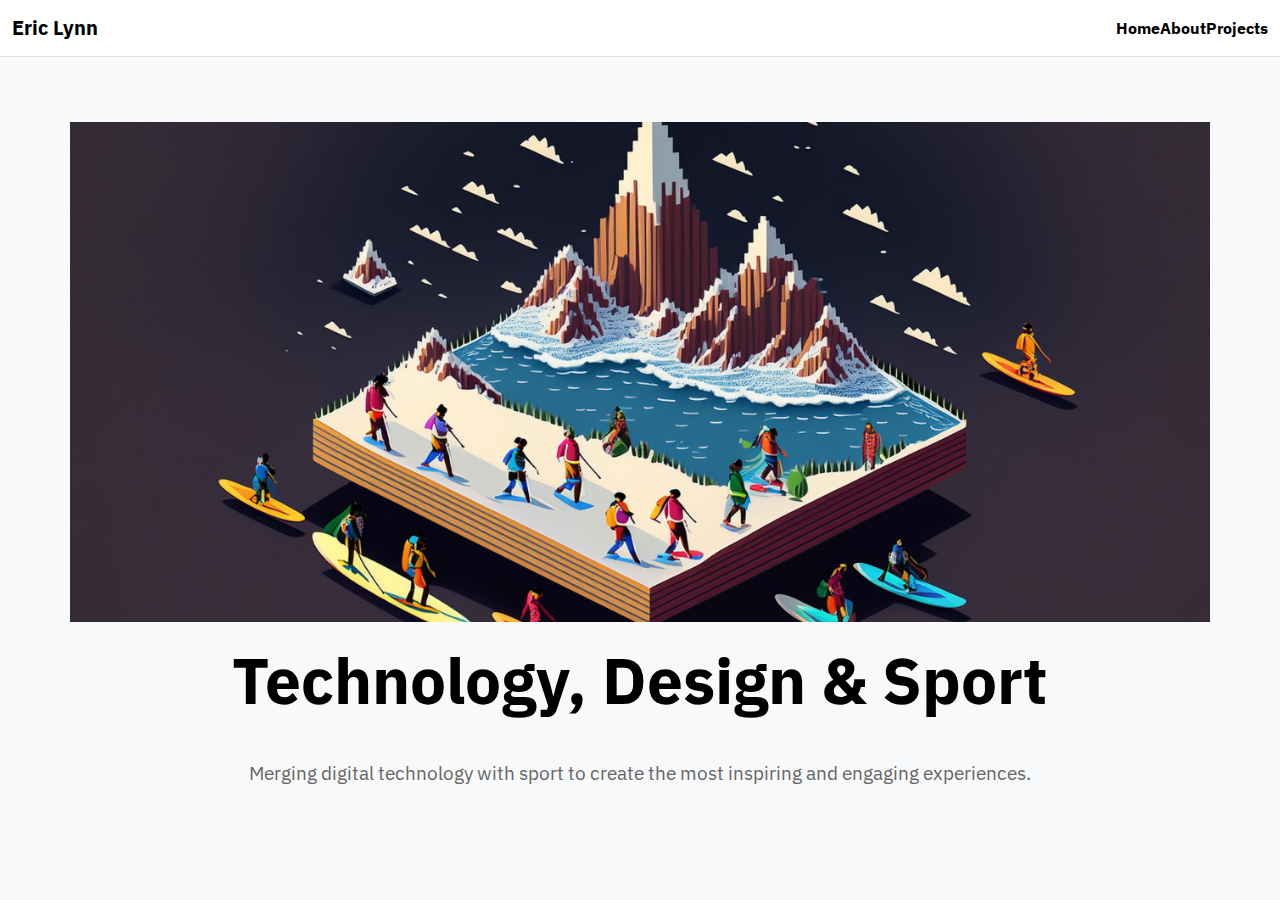
<file: index.html>
<!DOCTYPE html>
<html lang="en">
<head>
    <meta charset="UTF-8">
    <meta name="viewport" content="width=device-width, initial-scale=1.0">
    <title>Home - Eric Lynn</title>
    <link href="https://cdn.jsdelivr.net/npm/bootstrap@5.1.3/dist/css/bootstrap.min.css" rel="stylesheet">
    <link rel="stylesheet" href="css/styles.css">
    <link href="https://fonts.googleapis.com/css2?family=IBM+Plex+Sans:wght@400;500;700;900&display=swap" rel="stylesheet">
</head>
<body>
    <header class="navbar navbar-light bg-white border-bottom">
        <div class="container-fluid">
            <a class="navbar-brand font-weight-bold" href="#">Eric Lynn</a>
            <div class="d-flex">
                <a class="nav-link" href="index.html">Home</a>
                <a class="nav-link" href="about.html">About</a>
                <a class="nav-link" href="projects.html">Projects</a>
            </div>
        </div>
    </header>
    <main class="bg-light">
        <div class="container">
            <div class="row">
                <div class="col-12 px-0">
                    <div class="image-container" style="background-image: url('images/home_image.png');"></div>
                    <div class="content-below-image text-center">
                        <h1 class="headline-spacing">Technology, Design & Sport</h1>
                        <p>Merging digital technology with sport to create the most inspiring and engaging experiences.</p>
                    </div>
                </div>
            </div>
        </div>
    </main>
    <script src="https://cdn.jsdelivr.net/npm/@popperjs/core@2.11.6/dist/umd/popper.min.js"></script>
    <script src="https://cdn.jsdelivr.net/npm/bootstrap@5.1.3/dist/js/bootstrap.min.js"></script>
</body>
</html>
</file>
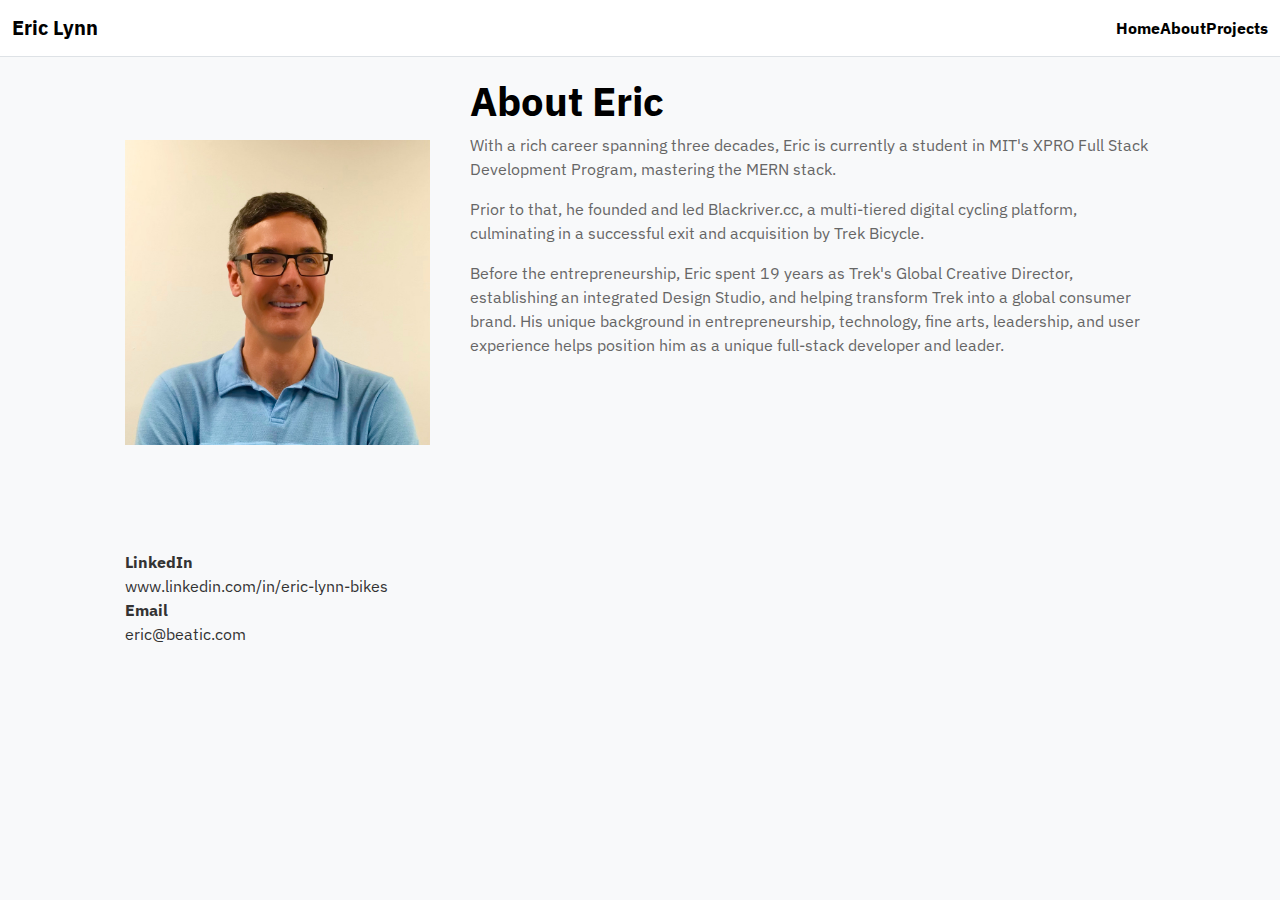
<file: about.html>
<!DOCTYPE html>
<html lang="en">
<head>
    <meta charset="UTF-8">
    <meta name="viewport" content="width=device-width, initial-scale=1.0">
    <title>About - Eric Lynn</title>
    <link href="https://cdn.jsdelivr.net/npm/bootstrap@5.1.3/dist/css/bootstrap.min.css" rel="stylesheet">
    <link rel="stylesheet" href="css/styles.css">
    <link href="https://fonts.googleapis.com/css2?family=IBM+Plex+Sans:wght@400;500;700;900&display=swap" rel="stylesheet">
</head>
<body>
    <header class="navbar navbar-light bg-white border-bottom">
        <div class="container-fluid">
            <a class="navbar-brand font-weight-bold" href="#">Eric Lynn</a>
            <div class="d-flex">
                <a class="nav-link" href="index.html">Home</a>
                <a class="nav-link" href="about.html">About</a>
                <a class="nav-link" href="projects.html">Projects</a>
            </div>
        </div>
    </header>
    <main class="bg-light">
        <div class="container">
            <div class="row">
                <div class="col-md-4 left-column order-1">
                    <img src="images/eric_profile_pic.png" alt="Eric Lynn" class="img-fluid">
                </div>
                <div class="col-md-8 right-column order-2">
                    <h1>About Eric</h1>
                    <p>With a rich career spanning three decades, Eric is currently a student in MIT's XPRO Full Stack Development Program, mastering the MERN stack. </p>
                    <p>Prior to that, he founded and led Blackriver.cc, a multi-tiered digital cycling platform, culminating in a successful exit and acquisition by Trek Bicycle.</p>
                    <p>Before the entrepreneurship, Eric spent 19 years as Trek's Global Creative Director, establishing an integrated Design Studio, and helping transform Trek into a global consumer brand. His unique background in entrepreneurship, technology, fine arts, leadership, and user experience helps position him as a unique full-stack developer and leader.</p>
                </div>
                <div class="col-md-4 left-column order-3 order-md-3">
                    <div class="contact-info">
                        <div><b>LinkedIn</b></div>
                        <div>www.linkedin.com/in/eric-lynn-bikes</div>
                        <div><b>Email</b></div>
                        <div>eric@beatic.com</div>
                    </div>
                </div>
            </div>
        </div>
    </main>
    <script src="https://cdn.jsdelivr.net/npm/@popperjs/core@2.11.6/dist/umd/popper.min.js"></script>
    <script src="https://cdn.jsdelivr.net/npm/bootstrap@5.1.3/dist/js/bootstrap.min.js"></script>
</body>
</html>
</file>
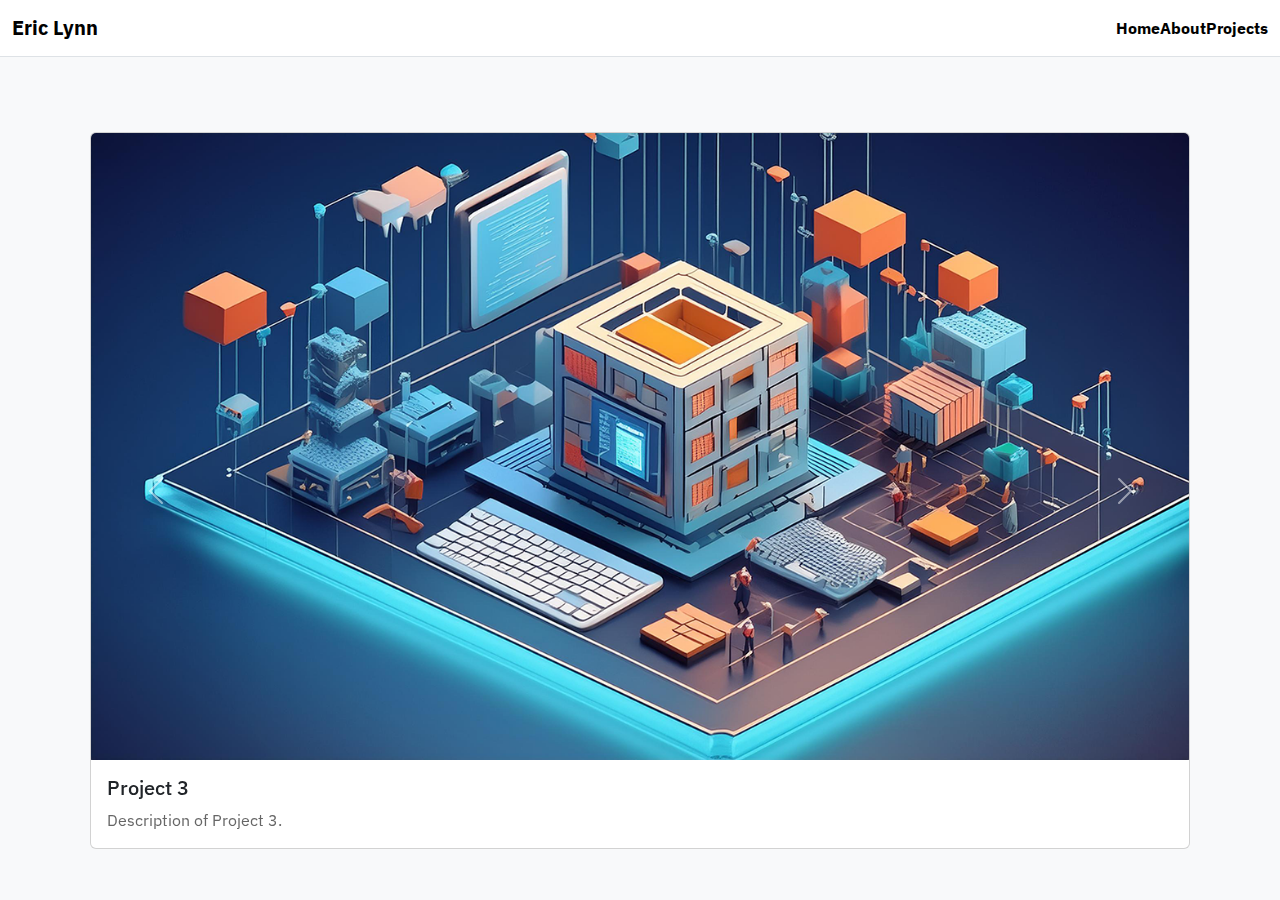
<file: projects.html>
<!DOCTYPE html>
<html lang="en">
<head>
    <meta charset="UTF-8">
    <meta name="viewport" content="width=device-width, initial-scale=1.0">
    <title>Projects - Eric Lynn</title>
    <link href="https://cdn.jsdelivr.net/npm/bootstrap@5.1.3/dist/css/bootstrap.min.css" rel="stylesheet">
    <link rel="stylesheet" href="css/styles.css">
    <link href="https://fonts.googleapis.com/css2?family=IBM+Plex+Sans:wght@400;500;700;900&display=swap" rel="stylesheet">
</head>
<body>
    <header class="navbar navbar-light bg-white border-bottom">
        <div class="container-fluid">
            <a class="navbar-brand font-weight-bold" href="#">Eric Lynn</a>
            <div class="d-flex">
                <a class="nav-link" href="index.html">Home</a>
                <a class="nav-link" href="about.html">About</a>
                <a class="nav-link" href="projects.html">Projects</a>
            </div>
        </div>
    </header>
    <main class="bg-light">
        <div class="container carousel-padding">
            <div class="row">
                <div class="col-12 px-0">
                    <div id="projectsCarousel" class="carousel slide" data-bs-ride="carousel" data-bs-interval="false">
                        <div class="carousel-inner">
                            <div class="carousel-item active">
                                <div class="card project-card">
                                    <img src="images/project1.png" class="card-img-top" alt="Project 1">
                                    <div class="card-body">
                                        <h5 class="card-title">Project 1</h5>
                                        <p class="card-text">Description of Project 1.</p>
                                    </div>
                                </div>
                            </div>
                            <div class="carousel-item">
                                <div class="card project-card">
                                    <img src="images/project2.png" class="card-img-top" alt="Project 2">
                                    <div class="card-body">
                                        <h5 class="card-title">Project 2</h5>
                                        <p class="card-text">Description of Project 2.</p>
                                    </div>
                                </div>
                            </div>
                            <div class="carousel-item">
                                <div class="card project-card">
                                    <img src="images/project3.png" class="card-img-top" alt="Project 3">
                                    <div class="card-body">
                                        <h5 class="card-title">Project 3</h5>
                                        <p class="card-text">Description of Project 3.</p>
                                    </div>
                                </div>
                            </div>
                        </div>
                        <button class="carousel-control-prev" type="button" data-bs-target="#projectsCarousel" data-bs-slide="prev">
                            <span class="carousel-control-prev-icon" aria-hidden="true"></span>
                            <span class="visually-hidden">Previous</span>
                        </button>
                        <button class="carousel-control-next" type="button" data-bs-target="#projectsCarousel" data-bs-slide="next">
                            <span class="carousel-control-next-icon" aria-hidden="true"></span>
                            <span class="visually-hidden">Next</span>
                        </button>
                    </div>
                </div>
            </div>
        </div>
    </main>
    <script src="https://cdn.jsdelivr.net/npm/@popperjs/core@2.11.6/dist/umd/popper.min.js"></script>
    <script src="https://cdn.jsdelivr.net/npm/bootstrap@5.1.3/dist/js/bootstrap.min.js"></script>
</body>
</html>
</file>
<file: css/styles.css>
body {
    font-family: 'IBM Plex Sans', sans-serif;
    background-color: #f8f9fa;
    color: #333333;
}

.navbar {
    border-bottom: 0.5px solid #ccc;
}

.navbar-brand {
    font-weight: 900;
}

.nav-link {
    font-weight: 700;
    color: #000;
}

.left-column, .right-column {
    padding: 20px;
}

.left-column {
    padding-left: 55px;
}

.right-column {
    padding-right: 55px;
}

h1 {
    font-weight: 900;
    color: #000;
}

p {
    font-weight: 400;
    color: #666;
}

.image-container {
    height: 500px;
    background-size: cover;
    background-position: center;
    margin-top: 65px;
    position: relative;
}

.content-below-image {
    margin-top: 20px;
}

.content-below-image h1 {
    font-size: 48pt;
    font-weight: 700;
    color: #000;
}

.content-below-image p {
    font-size: 14pt;
    font-weight: 400;
    color: #666;
}

.headline-spacing {
    margin-bottom: 40px;
}

.left-column img {
    margin-top: 63px;
}

.contact-info {
    margin-top: 65px;
}

.contact-info b {
    font-weight: 700;
}

.carousel-padding {
    padding-top: 55px;
}

.project-card img {
    width: 100%;
    height: auto;
}

.carousel-item {
    padding: 20px;
}
</file>
